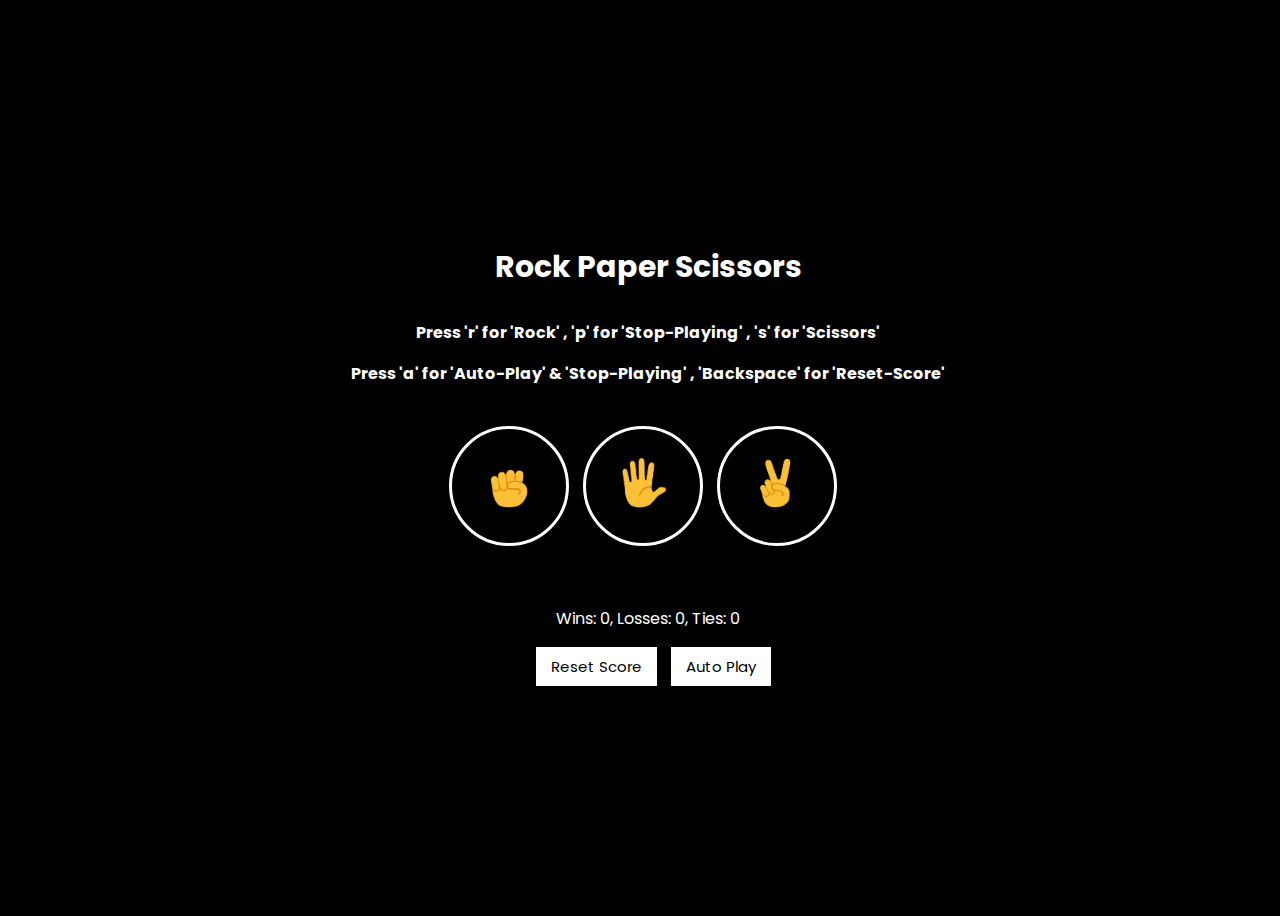
<file: index.html>
<!DOCTYPE html>
<html>
  <head>
    <title class="title">Rock Paper Scissors</title>
    <link rel="stylesheet" href="./style.css">
  </head>
  <body>
    <div class="container">
      <p class="title">Rock Paper Scissors</p>
      <p class="press1">Press 'r' for 'Rock' , 'p' for 'Stop-Playing' , 's' for 'Scissors' </p>
      <p class="press2">Press 'a' for 'Auto-Play' & 'Stop-Playing' , 'Backspace' for 'Reset-Score' </p>
      <button class="move-button js-rock-button"><img src="./images/rock-emoji.png" alt="Rock-emoji" class="move-icon"></button>
      <button class="move-button js-paper-button"><img src="./images/paper-emoji.png" alt="paper-emoji" class="move-icon"></button>
      <button class="move-button js-scissors-button"><img src="./images/scissors-emoji.png" alt="scissors-emoji" class="move-icon"></button>
      <p class="js-result result"></p>
      <p class="js-moves "></p>
      <p class="js-score score"></p>
      <button class="reset-score js-reset-score-button">Reset Score</button>
      <button class="auto-play js-toggle-auto-play-button">Auto Play</button>

      <p class="js-reset-confirmation"></p>
    </div>

    <script src="./script.js"></script>
  </body>
</html>
</file>
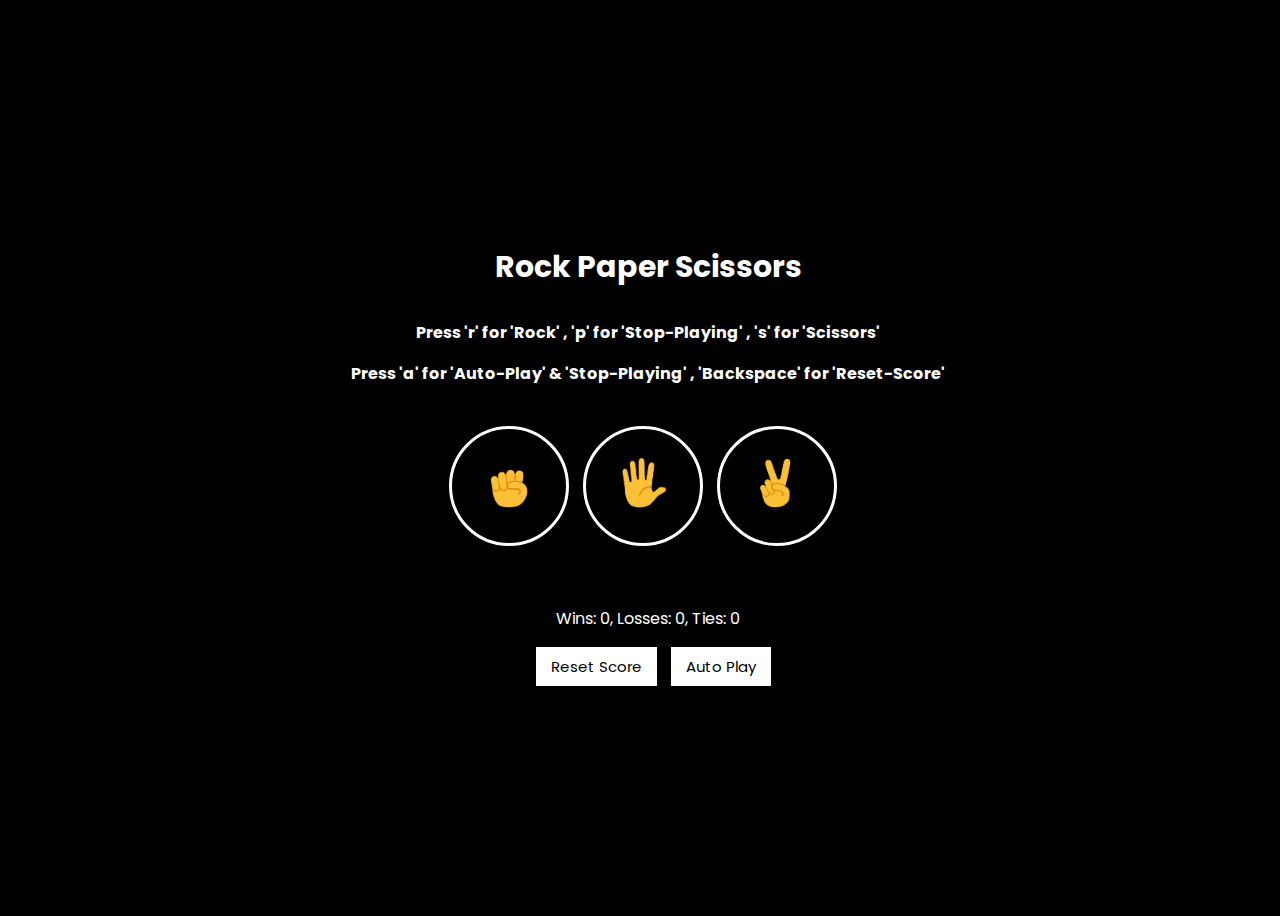
<file: Final-rock-paper-scissors.html>
<!DOCTYPE html>
<html>
  <head>
    <title class="title">Rock Paper Scissors</title>
    <link rel="stylesheet" href="./final-rps.css">
  </head>
  <body>
    <div class="container">
      <p class="title">Rock Paper Scissors</p>
      <p class="press1">Press 'r' for 'Rock' , 'p' for 'Stop-Playing' , 's' for 'Scissors' </p>
      <p class="press2">Press 'a' for 'Auto-Play' & 'Stop-Playing' , 'Backspace' for 'Reset-Score' </p>
      <button class="move-button js-rock-button"><img src="./images/rock-emoji.png" alt="Rock-emoji" class="move-icon"></button>
      <button class="move-button js-paper-button"><img src="./images/paper-emoji.png" alt="paper-emoji" class="move-icon"></button>
      <button class="move-button js-scissors-button"><img src="./images/scissors-emoji.png" alt="scissors-emoji" class="move-icon"></button>
      <p class="js-result result"></p>
      <p class="js-moves "></p>
      <p class="js-score score"></p>
      <button class="reset-score js-reset-score-button">Reset Score</button>
      <button class="auto-play js-toggle-auto-play-button">Auto Play</button>

      <p class="js-reset-confirmation"></p>
    </div>

    <script src="./final-rps.js"></script>
  </body>
</html>
</file>
<file: style.css>
@import url('https://fonts.googleapis.com/css2?family=Poppins:ital,wght@0,100;0,200;0,300;0,400;0,500;0,600;0,700;0,800;0,900;1,100;1,200;1,300;1,400;1,500;1,600;1,700;1,800;1,900&display=swap');

* {
    font-family: 'Poppins', sans-serif;
    box-sizing: border-box;
  /*
    margin: 0;
    padding: 0;

        body {
      font-family: Arial, sans-serif;
      height: 90vh;
      width: 90vw;

    }


  */
    
}

body {
    height: 100vh;
    width: 100vw;
    background-color: black;
    color: white;
    display: flex;
    justify-content: center;
    align-items: center;
}

.container {
  text-align: center;
}

/*
    display: flex;
    flex-direction: column;
    justify-content: center; 
*/

.title {
  font-size: 30px;
  font-weight: bold;
  cursor: pointer;
}

.press1 {
  font-weight: bold;
  cursor: pointer;

}

.press2 {
  font-weight: bold;
  padding-bottom: 20px;
  margin-bottom: 20px;
  cursor: pointer;

}

.move-icon {
  height: 50px;
}

.move-button {
  background-color: transparent;
  border: 3px solid white;
  width: 120px;
  height: 120px;
  border-radius: 50%;
  margin-right: 10px;
  cursor: pointer;
}

.result {
  font-size: 25px;
  font-weight: bold;
  margin-top: 50px;
}

.score {
  margin-top: 60px;
}

.reset-confirmation {
  background-color: rgb(81, 79, 79);
  padding: 10px 0px;
  border-radius: 20px; 
}

.reset-score ,
.auto-play,
.reset-confirm-button {
  background-color: white;
  border: none;
  font-size: 15px;
  padding: 8px 15px;
  cursor: pointer;
  margin-left: 10px;
}

/*
  Add extra margin to the confirm buttons.
  In CSS, we can add multiple sets of styles
  to the same class. Styles written later
  will override styles written before.
*/
.reset-confirm-button {
  margin-left: 10px;
}
</file>
<file: final-rps.css>
@import url('https://fonts.googleapis.com/css2?family=Poppins:ital,wght@0,100;0,200;0,300;0,400;0,500;0,600;0,700;0,800;0,900;1,100;1,200;1,300;1,400;1,500;1,600;1,700;1,800;1,900&display=swap');

* {
    font-family: 'Poppins', sans-serif;
    box-sizing: border-box;
  /*
    margin: 0;
    padding: 0;

        body {
      font-family: Arial, sans-serif;
      height: 90vh;
      width: 90vw;

    }


  */
    
}

body {
    height: 100vh;
    width: 100vw;
    background-color: black;
    color: white;
    display: flex;
    justify-content: center;
    align-items: center;
}

.container {
  text-align: center;
}

/*
    display: flex;
    flex-direction: column;
    justify-content: center; 
*/

.title {
  font-size: 30px;
  font-weight: bold;
  cursor: pointer;
}

.press1 {
  font-weight: bold;
  cursor: pointer;

}

.press2 {
  font-weight: bold;
  padding-bottom: 20px;
  margin-bottom: 20px;
  cursor: pointer;

}

.move-icon {
  height: 50px;
}

.move-button {
  background-color: transparent;
  border: 3px solid white;
  width: 120px;
  height: 120px;
  border-radius: 50%;
  margin-right: 10px;
  cursor: pointer;
}

.result {
  font-size: 25px;
  font-weight: bold;
  margin-top: 50px;
}

.score {
  margin-top: 60px;
}

.reset-confirmation {
  background-color: rgb(81, 79, 79);
  padding: 10px 0px;
  border-radius: 20px; 
}

.reset-score ,
.auto-play,
.reset-confirm-button {
  background-color: white;
  border: none;
  font-size: 15px;
  padding: 8px 15px;
  cursor: pointer;
  margin-left: 10px;
}

/*
  Add extra margin to the confirm buttons.
  In CSS, we can add multiple sets of styles
  to the same class. Styles written later
  will override styles written before.
*/
.reset-confirm-button {
  margin-left: 10px;
}
</file>
